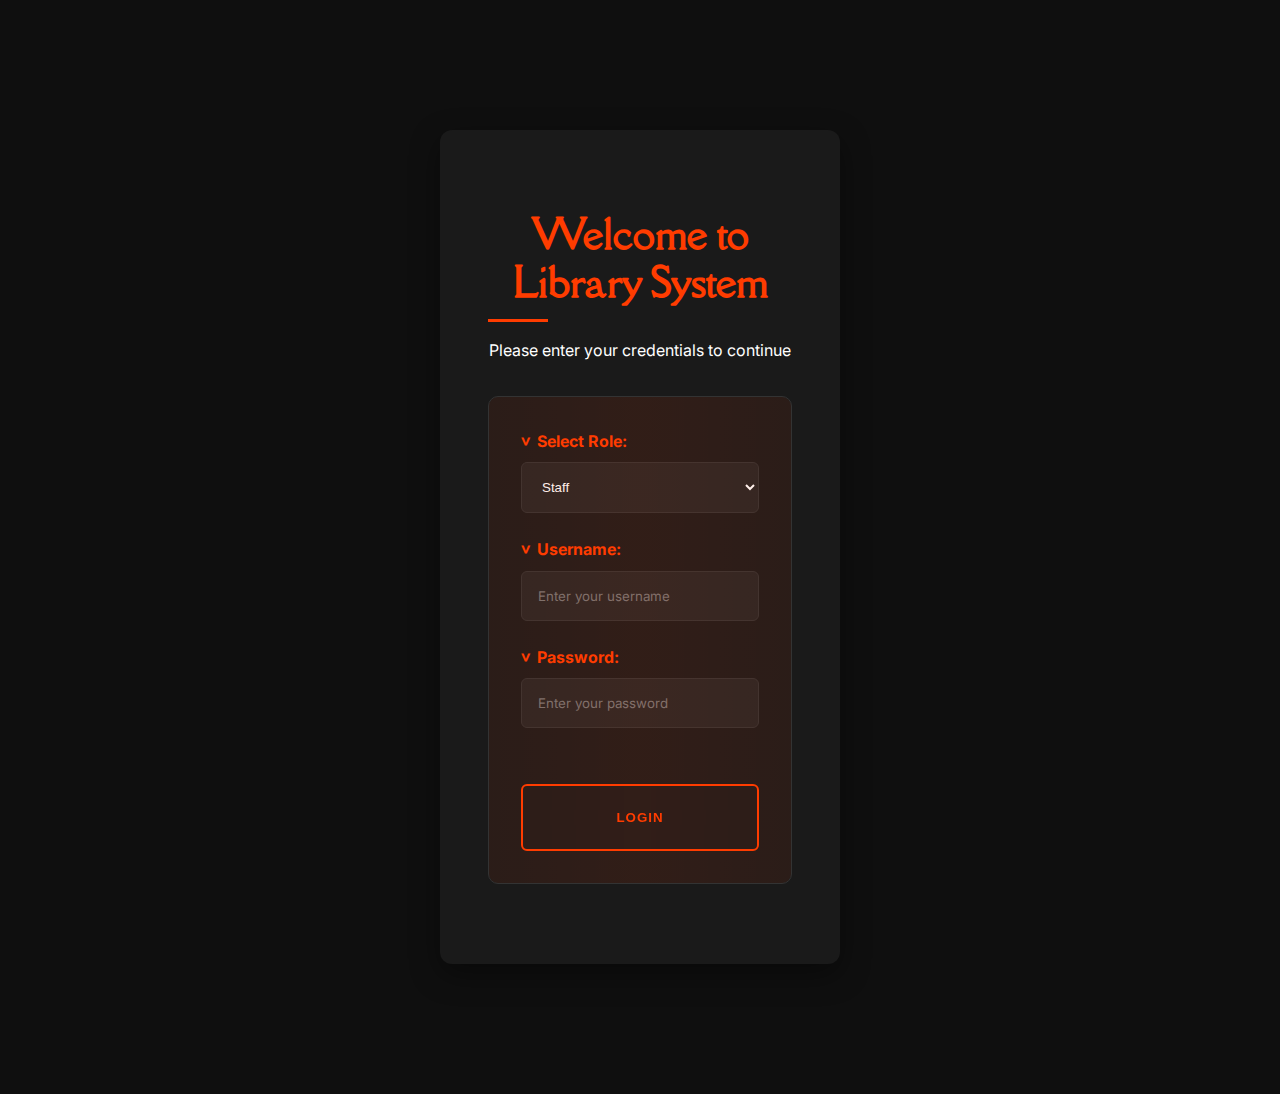
<file: frontend/login.html>
<!DOCTYPE html>
<html lang="en">

<head>
    <meta charset="UTF-8">
    <meta name="viewport" content="width=device-width, initial-scale=1.0">
    <title>Library Login</title>
    <link rel="stylesheet" href="styles.css">
    <link href="https://fonts.googleapis.com/css2?family=Della+Respira&family=Inter:wght@400;500;700&display=swap"
        rel="stylesheet">
</head>

<body>
    <!-- Login Page -->
    <div class="login-container">
        <h1>Welcome to Library System</h1>
        <p class="login-subtitle">Please enter your credentials to continue</p>
        <form id="login-form">
            <label for="role">Select Role:</label>
            <select id="role" name="role" required>
                <option value="staff">Staff</option>
                <option value="member">Member</option>
            </select>

            <label for="username">Username:</label>
            <input type="text" id="username" name="username" placeholder="Enter your username" required>

            <label for="password">Password:</label>
            <input type="password" id="password" name="password" placeholder="Enter your password" required>

            <div id="login-error" class="error-message" style="display: none;"></div>

            <button type="submit" class="btn">Login</button>
        </form>
        
    </div>

    <!-- Embedded JavaScript -->
    <script>
        document.getElementById('login-form').addEventListener('submit', async function (e) {
            e.preventDefault();
            
            const loginError = document.getElementById('login-error');
            loginError.style.display = 'none';
            
            const role = document.getElementById('role').value;
            const username = document.getElementById('username').value.trim();
            const password = document.getElementById('password').value.trim();

            try {
                const response = await fetch('http://localhost:8000/login/', {
                    method: 'POST',
                    headers: {
                        'Content-Type': 'application/json'
                    },
                    body: JSON.stringify({
                        username: username,
                        password: password,
                        role: role
                    })
                });

                if (!response.ok) {
                    const errorData = await response.json();
                    throw new Error(errorData.detail || 'Login failed');
                }

                const result = await response.json();
                
                // Store user information in localStorage
                localStorage.setItem('loggedIn', 'true');
                localStorage.setItem('userRole', role);
                localStorage.setItem('userData', JSON.stringify(result.user));
                
                // Redirect to index.html
                window.location.href = 'index.html';
            } catch (error) {
                loginError.textContent = error.message;
                loginError.style.display = 'block';
            }
        });
    </script>
</body>

</html>
</file>
<file: frontend/styles.css>
/* Library Management System */

/* Fixed CSS Syntax */
.preloader {
  position: fixed;
  top: 0;
  left: 0;
  width: 100%;
  height: 100%;
  background-color: var(--background);
  display: flex;
  justify-content: center;
  align-items: center;
  z-index: 9999;
  transition: opacity 0.8s ease;
}

.greeting-container {
  text-align: center;
  position: relative;
}

.greeting {
  font-family: var(--heading-font);
  color: var(--text);
  font-size: 3.5rem;
  position: relative;
  margin: 0;
  padding-bottom: 1rem;
}

.greeting::after {
  content: "";
  position: absolute;
  bottom: 0;
  left: 0;
  width: 0;
  height: 3px;
  background-color: var(--accent);
  animation: lineGrow 2s infinite;
}

@keyframes lineGrow {
  0% { width: 0; }
  50% { width: 100%; }
  100% { width: 0; }
}

/* Login Container */
.login-container {
  background-color: var(--surface);
  padding: 3rem;
  border-radius: 12px;
  box-shadow: 0 10px 30px rgba(0, 0, 0, 0.4);
  max-width: 400px;
  margin: 10vh auto;
  text-align: center;
}

/* Title Styling */
.login-container h1 {
  font-family: var(--heading-font);
  color: var(--accent);
  font-size: 2.5rem;
  margin-bottom: 1rem;
}

.login-container .login-subtitle {
  font-family: var(--body-font);
  color: var(--text);
  font-size: 1rem;
  margin-bottom: 2rem;
}

/* Form Styling */
.login-container form label {
  display: block;
  text-align: left;
  margin-bottom: 0.5rem;
  font-weight: bold;
}

.login-container form select,
.login-container form input {
  width: 100%;
  padding: 1rem;
  margin-bottom: 1.5rem;
  background-color: rgba(255, 255, 255, 0.05);
  border: 1px solid var(--secondary);
  border-radius: 6px;
  color: var(--text);
}

.login-container form select:hover,
.login-container form input:hover {
  background-color: rgba(255, 255, 255, 0.08);
}

.login-container form select:focus,
.login-container form input:focus {
  outline: none;
  border-color: var(--accent);
}

/* Error Message Styling */
.error-message {
  color: var(--accent);
  font-size: 0.9rem;
}

/* Button Styling */
.login-container button {
  width: 100%;
  padding: 1rem;
  background-color: transparent;
  border: 2px solid var(--accent);
  color: var(--accent);
  border-radius: 6px;
  font-weight: bold;
}

.login-container button:hover {
  background-color: var(--accent);
  color: var(--background);
}

/* Style dropdown options to match dark theme */
.login-container select option {
  background-color: var(--surface);
  color: var(--text);
}

/* Style the selected/active option */
.login-container select option:checked,
.login-container select option:hover {
  background-color: var(--accent);
  color: var(--background);
}




/* Header layout with flexbox for positioning */
.header-container {
  display: flex;
  justify-content: space-between;
  align-items: center;
  margin-bottom: 2rem;
  width: 100%;
}

/* Style for the sign out button specifically */
.sign-out-btn {
  padding: 0.75rem 1.5rem;
  font-size: 0.9rem;
  transition: all var(--transition);
}

.sign-out-btn:hover {
  background-color: var(--accent);
  color: var(--background);
  transform: translateY(-2px);
}

/* Global Styles */

:root {
/* Color Scheme */
--background: #0f0f0f;
--surface: #1a1a1a;
--text: #ffffff;
--accent: #ff3c00;
--secondary: #333333;
--blue: #5352ed;

/* Typography */
--heading-font: 'Della Respira', serif;
--body-font: 'Inter', sans-serif;

/* Transitions */
--transition: 0.5s cubic-bezier(0.33, 1, 0.68, 1);
--section-spacing: 150px 0;
}

* {
margin: 0;
padding: 0;
box-sizing: border-box;
}

html {
scroll-behavior: smooth;
font-size: 16px;
}

body {
font-family: var(--body-font);
background-color: var(--background);
color: var(--text);
line-height: 1.6;
padding: 40px;
max-width: 1400px;
margin: 0 auto;
}

.container {
width: 90%;
max-width: 1400px;
margin: 0 auto;
padding: 0 20px;
}

/* Typography */
h1, h2, h3 {
font-family: var(--heading-font);
font-weight: 700;
line-height: 1.2;
}

h1 {
font-size: 4rem;
margin: 2rem 0;
position: relative;
padding-bottom: 1rem;
}

h1::after {
content: "";
position: absolute;
bottom: 0;
left: 0;
width: 60px;
height: 3px;
background-color: var(--accent);
}

h2 {
font-size: 2.5rem;
margin: 2rem 0 1.5rem;
position: relative;
}

/* Enhanced Form Elements */
form {
background-color: var(--surface);
padding: 2rem;
border-radius: 10px;
margin: 2rem 0;
transition: transform var(--transition);
border: 1px solid var(--secondary);
position: relative;
overflow: hidden;
}

form::before {
content: '';
position: absolute;
top: -50%;
left: -50%;
width: 200%;
height: 200%;
background: linear-gradient(45deg, transparent, rgba(255, 60, 0, 0.1), transparent);
transform: rotate(45deg);
transition: all var(--transition);
}

form:hover {
transform: translateY(-5px);
box-shadow: 0 10px 30px rgba(0, 0, 0, 0.3);
}

form:hover::before {
top: 50%;
left: 50%;
}

label {
display: block;
margin-bottom: 0.5rem;
font-weight: 500;
color: var(--accent);
position: relative;
padding-left: 1rem;
}

label::before {
content: '>';
position: absolute;
left: 0;
color: var(--accent);
transform: rotate(90deg);
}

input {
width: 100%;
padding: 1rem;
margin-bottom: 1.5rem;
background-color: rgba(255, 255, 255, 0.05);
border: 1px solid var(--secondary);
border-radius: 4px;
color: var(--text);
transition: all var(--transition);
font-family: var(--body-font);
}

input:focus {
outline: none;
border-color: var(--accent);
box-shadow: 0 0 0 3px rgba(255, 60, 0, 0.2);
}

/* Premium Buttons */
button {
padding: 1rem 2rem;
background-color: transparent;
border: 2px solid var(--accent);
color: var(--accent);
border-radius: 4px;
cursor: pointer;
font-weight: 500;
transition: all var(--transition);
position: relative;
overflow: hidden;
backdrop-filter: blur(10px);
}

button::before {
content: '';
position: absolute;
top: 0;
left: -100%;
width: 100%;
height: 100%;
background: linear-gradient(120deg, transparent, rgba(255, 60, 0, 0.1), transparent);
transition: all var(--transition);
}

button:hover {
background-color: var(--accent);
color: var(--background);
}

button:hover::before {
left: 100%;
}

button[type="submit"] {
display: block;
width: 100%;
padding: 1.5rem;
margin-top: 2rem;
font-weight: 600;
letter-spacing: 1px;
text-transform: uppercase;
}

/* Animated Lists */
ul {
list-style: none;
margin: 2rem 0;
background-color: var(--surface);
border-radius: 10px;
border: 1px solid var(--secondary);
position: relative;
overflow: hidden;
}

ul::before {
content: '';
position: absolute;
top: 0;
left: 0;
width: 3px;
height: 100%;
background-color: var(--accent);
transition: all var(--transition);
}

ul:hover::before {
width: 100%;
opacity: 0.1;
}

li {
padding: 1.5rem;
border-bottom: 1px solid var(--secondary);
transition: all var(--transition);
position: relative;
z-index: 1;
}

li:last-child {
border-bottom: none;
}

li:hover {
background-color: rgba(255, 60, 0, 0.05);
}

/* Enhanced Response Area */
#response {
padding: 2rem;
margin: 2rem 0;
background-color: var(--surface);
border-radius: 10px;
border-left: 4px solid var(--accent);
position: relative;
}

#response::before {
content: '';
position: absolute;
top: 0;
left: 0;
width: 100%;
height: 100%;
background: linear-gradient(45deg, transparent, rgba(255, 60, 0, 0.05), transparent);
pointer-events: none;
}

#response p {
margin: 1rem 0;
padding: 1rem;
border-radius: 4px;
position: relative;
z-index: 1;
}

/* Animations */
@keyframes slideIn {
from {
  opacity: 0;
  transform: translateY(20px);
}
to {
  opacity: 1;
  transform: translateY(0);
}
}

form, ul, #response {
animation: slideIn 0.6s cubic-bezier(0.33, 1, 0.68, 1);
}

/* Grid Layout */
.form-grid {
display: grid;
grid-template-columns: repeat(auto-fit, minmax(300px, 1fr));
gap: 2rem;
}

/* Responsive Design */
@media (max-width: 768px) {
body {
  padding: 20px;
}

h1 {
  font-size: 2.5rem;
}

form {
  padding: 1.5rem;
}

button {
  width: 100%;
}
}

@media (min-width: 1200px) {
.container {
  display: grid;
  grid-template-columns: 1fr 1fr;
  gap: 40px;
}
}

/* Loading State */
.loading::after {
content: '';
position: absolute;
top: 0;
left: 0;
width: 100%;
height: 100%;
background: rgba(0, 0, 0, 0.5);
z-index: 10;
}

.loading-spinner {
border: 3px solid rgba(255, 255, 255, 0.1);
border-top-color: var(--accent);
border-radius: 50%;
width: 40px;
height: 40px;
animation: spin 1s linear infinite;
position: fixed;
top: 50%;
left: 50%;
transform: translate(-50%, -50%);
}

@keyframes spin {
to { transform: rotate(360deg); }
}
// Add CSS variables and base reset
</file>
